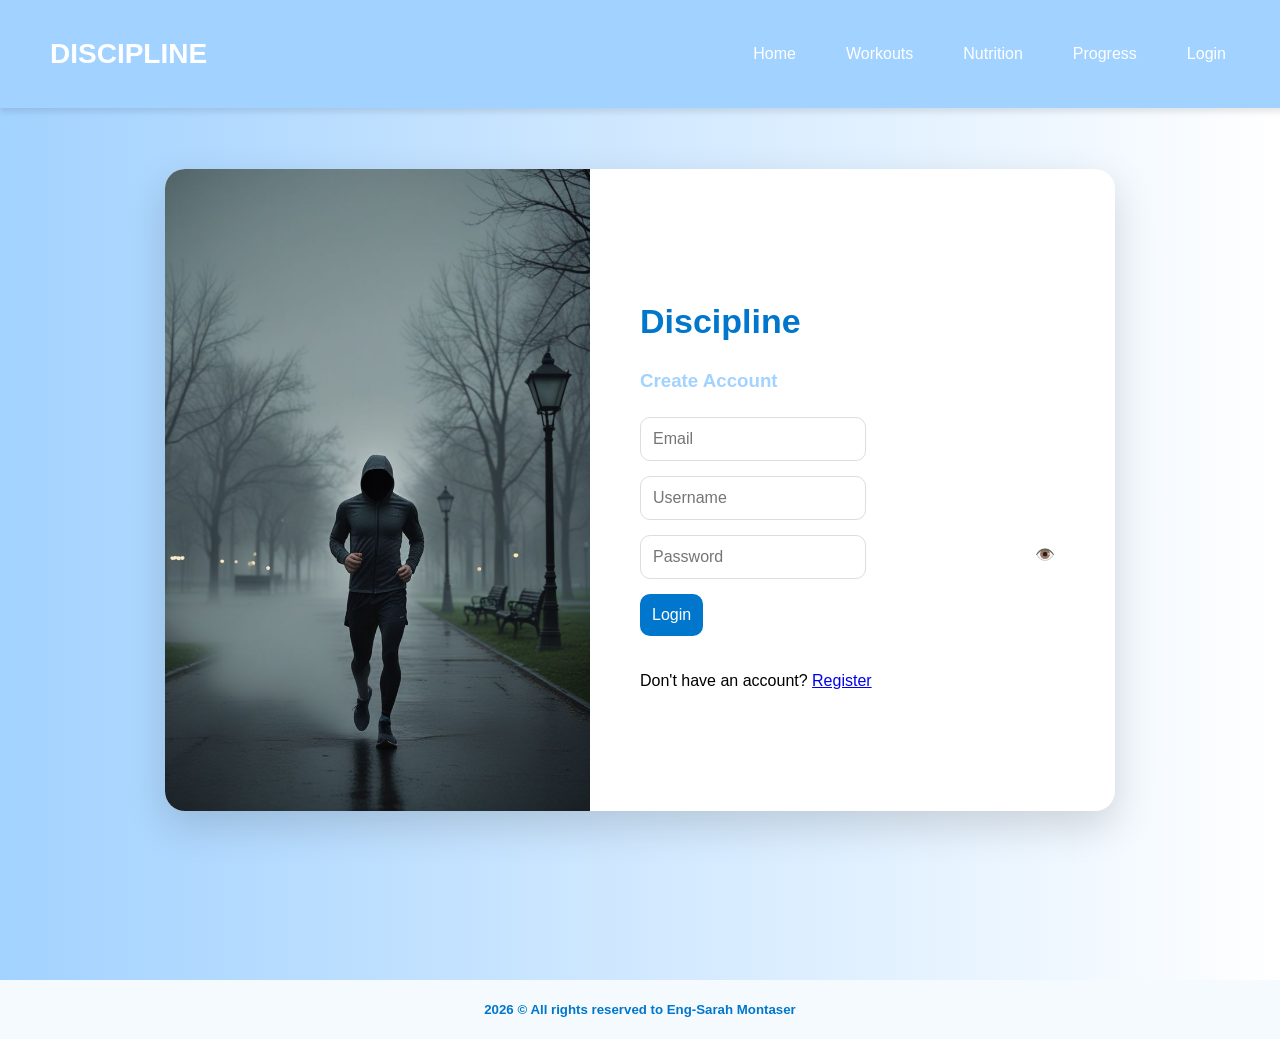
<file: Front/discipline/templates/login.html>
<!DOCTYPE html>
<html lang="en">
<head>
    <meta charset="UTF-8">
    <meta name="viewport" content="width=device-width, initial-scale=1.0">
    <link rel="icon" href="../static/discipline.png" type="image/png">
    <link rel="stylesheet" href="../static/discipline.css">
    <script src="../static/main.js"></script>
    <title>Discipline | Login</title>
</head>

<body>

<header>
    <nav class="navbar">
        <h1 class="logo">Discipline</h1>
        <ul class="nav-links">
            <li><a href="home.html">Home</a></li>
            <li><a href="workout.html">Workouts</a></li>
            <li><a href="nutrition.html">Nutrition</a></li>
            <li><a href="progress.html">Progress</a></li>

            <li id="loginItem"><a href="login.html">Login</a></li>
            <li>
                <div id="avatar" class="avatar" style="display:none;"></div>
            </li>
        </ul>
    </nav>
</header>

<section class="login-page">
    <div class="login-container">

        <div class="login-image">
            <img src="../static/loginpage.jpeg" alt="Healthy life">
        </div>

        <div class="login-form">
            <h2>Discipline</h2>
            <h3>Create Account</h3>

            <form id="loginForm">

                <input
                    type="email"
                    name="email"
                    id="email"
                    placeholder="Email"
                    required
                    pattern="^[a-zA-Z0-9._%+-]+@gmail\.com$"
                    title="Email must be a Gmail address"
                >

                <input
                    type="text"
                    id="username"
                    name="username"
                    placeholder="Username"
                    required
                    pattern="^[a-zA-Z0-9_]+$"
                    title="Only letters, numbers, and underscore (_) allowed"
                >

                <div style="position: relative;">
                    <input
                        type="password"
                        id="password"
                        name="password"
                        placeholder="Password"
                        required
                        pattern="^[a-zA-Z0-9]{6,}$"
                        title="At least 6 characters, letters and numbers only"
                    >

                    <span
                        onclick="togglePassword('password')"
                        style="position:absolute; right:10px; top:10px; cursor:pointer;"
                    >
                        👁️
                    </span>
                </div>

                <button type="submit">Login</button>

            </form>

            <p>Don't have an account? <a href="register.html">Register</a></p>
        </div>
    </div>
</section>

<section class="copyright">
    <h5>
        2026 &copy; All rights reserved to Eng-Sarah Montaser
    </h5>
</section>

<script>
function togglePassword(id) {
    const input = document.getElementById(id);
    if (!input) return;

    input.type = input.type === "password" ? "text" : "password";
}

const loginForm = document.getElementById("loginForm");

if (loginForm) {
    loginForm.addEventListener("submit", async function (e) {
        e.preventDefault();

        const email = document.getElementById("email").value.trim();
        const username = document.getElementById("username").value.trim();
        const password = document.getElementById("password").value;

        const emailRegex = /^[a-z0-9._%+-]+@gmail\.com$/;
        if (!emailRegex.test(email)) {
            alert("Email must be a Gmail address");
            return;
        }

        const usernameRegex = /^[a-zA-Z0-9_]+$/;
        if (!usernameRegex.test(username)) {
            alert("Username must contain only letters, numbers, and underscore (_)");
            return;
        }

        const passwordRegex = /^[a-zA-Z0-9]{6,}$/;
        if (!passwordRegex.test(password)) {
            alert("Password must be at least 6 characters and contain only letters and numbers");
            return;
        }

        try {
            const response = await fetch("http://127.0.0.1:5000/login", {
                method: "POST",
                headers: { "Content-Type": "application/json" },
                body: JSON.stringify({
                    email,
                    username,
                    password
                })
            });

            const result = await response.json();

            if (!response.ok) {
                alert(result.message || "Login failed");
                return;
            }

            localStorage.setItem("email", result.email);
            localStorage.setItem("username", result.username);

            window.location.replace("home.html");

        } catch (err) {
            console.error(err);
            alert("Server error");
        }
    });
}
</script>

</body>
</html>
</file>
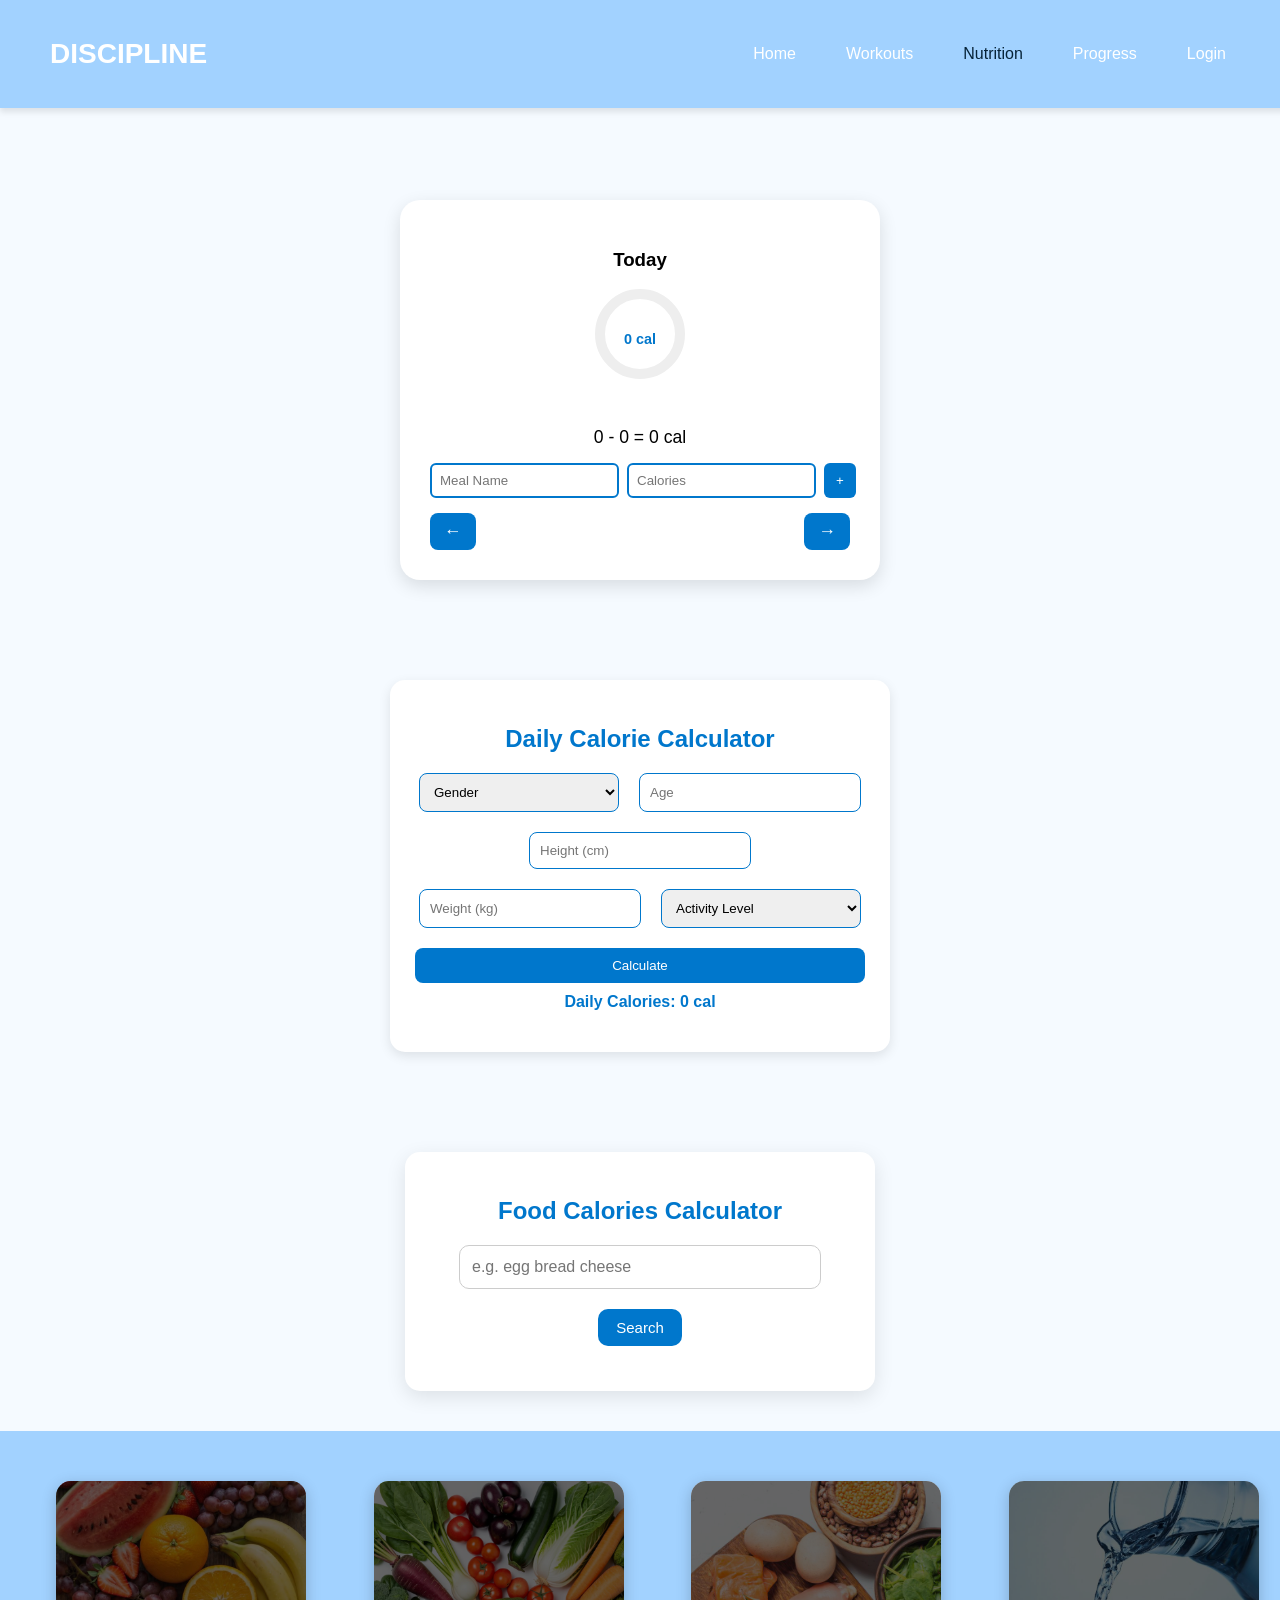
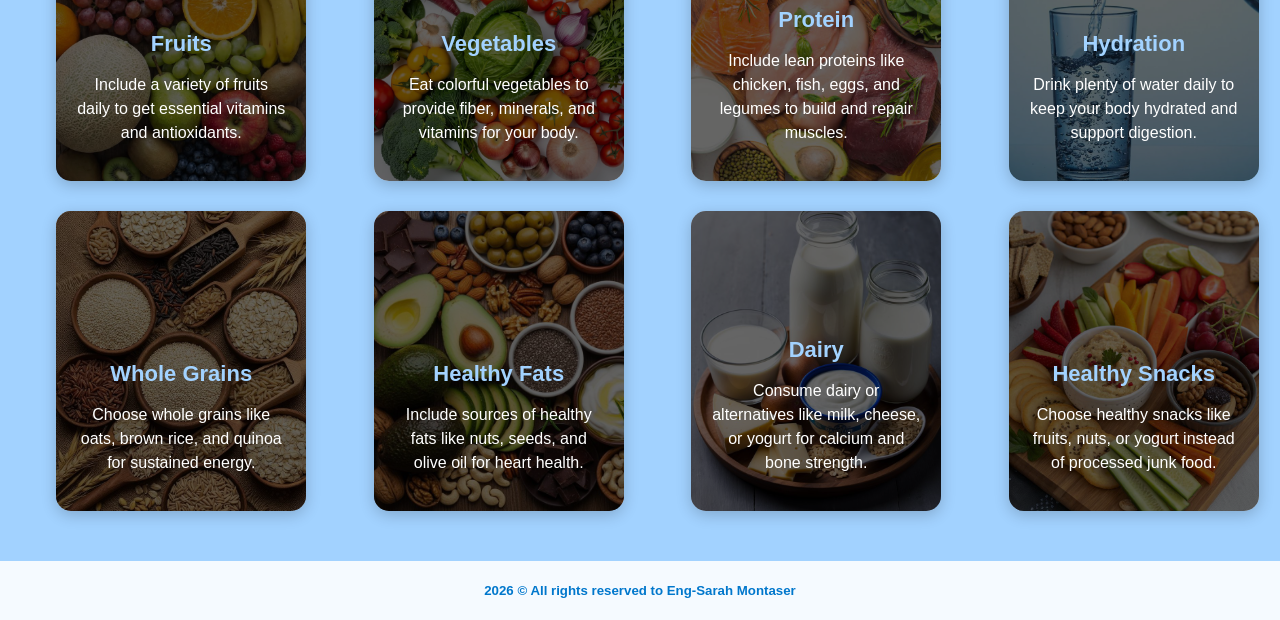
<file: Front/discipline/templates/nutrition.html>
<!DOCTYPE html>
<html lang="en">
<head>
    <meta charset="UTF-8">
    <meta name="viewport" content="width=device-width, initial-scale=1.0">
    <link rel="icon" href="../static/discipline.png" type="image/png">
    <link rel="stylesheet" href="../static/discipline.css">
    <script src="../static/main.js"></script>
    <title>Discipline | Nutrition</title>
</head>

<body>

<header>
    <nav class="navbar">
        <h1 class="logo">Discipline</h1>
        <ul class="nav-links">
            <li><a href="home.html">Home</a></li>
            <li><a href="workout.html">Workouts</a></li>
            <li><a href="nutrition.html" class="active">Nutrition</a></li>
            <li><a href="progress.html">Progress</a></li>

            <li id="loginItem"><a href="login.html">Login</a></li>
            <li>
                <div id="avatar" class="avatar" style="display:none;"></div>
            </li>
        </ul>
    </nav>
</header>

<!-- ===== DAY CARD CONTAINER ===== -->
<section class="day-section">
    <div id="day-Container"></div>
</section>

<!-- ===== CALORIE CALCULATOR ===== -->
<section class="calorie-section">
    <h2>Daily Calorie Calculator</h2>

    <div class="calculator-container">
        <select id="genderSelect">
            <option value="">Gender</option>
            <option value="male">Male</option>
            <option value="female">Female</option>
        </select>

        <input type="number" id="ageInput" placeholder="Age">
        <input type="number" id="heightInputCalc" placeholder="Height (cm)">
        <input type="number" id="weightInputCalc" placeholder="Weight (kg)">

        <select id="activitySelect">
            <option value="">Activity Level</option>
            <option value="1.2">Sedentary</option>
            <option value="1.375">Lightly Active</option>
            <option value="1.55">Moderately Active</option>
            <option value="1.725">Very Active</option>
            <option value="1.9">Extra Active</option>
        </select>

        <button onclick="calculateCalories()">Calculate</button>
    </div>

    <p id="calorieResult">Daily Calories: 0 cal</p>
</section>

<div class="calorie-search">
    <h2>Food Calories Calculator</h2>
    <input type="text" id="foodInput" placeholder="e.g. egg bread cheese">
    <button id="searchBtn">Search</button>
    <div id="results"></div>
</div>

<section class="tips-section">

    <div class="tip" id="fruits">
        <div class="tip-content">
            <h3>Fruits</h3>
            <p>Include a variety of fruits daily to get essential vitamins and antioxidants.</p>
        </div>
    </div>

    <div class="tip" id="vegetables">
        <div class="tip-content">
            <h3>Vegetables</h3>
            <p>Eat colorful vegetables to provide fiber, minerals, and vitamins for your body.</p>
        </div>
    </div>

    <div class="tip" id="protein">
        <div class="tip-content">
            <h3>Protein</h3>
            <p>Include lean proteins like chicken, fish, eggs, and legumes to build and repair muscles.</p>
        </div>
    </div>

    <div class="tip" id="hydration">
        <div class="tip-content">
            <h3>Hydration</h3>
            <p>Drink plenty of water daily to keep your body hydrated and support digestion.</p>
        </div>
    </div>

    <div class="tip" id="wholegrains">
        <div class="tip-content">
            <h3>Whole Grains</h3>
            <p>Choose whole grains like oats, brown rice, and quinoa for sustained energy.</p>
        </div>
    </div>

    <div class="tip" id="healthyfats">
        <div class="tip-content">
            <h3>Healthy Fats</h3>
            <p>Include sources of healthy fats like nuts, seeds, and olive oil for heart health.</p>
        </div>
    </div>

    <div class="tip" id="dairy">
        <div class="tip-content">
            <h3>Dairy</h3>
            <p>Consume dairy or alternatives like milk, cheese, or yogurt for calcium and bone strength.</p>
        </div>
    </div>

    <div class="tip" id="snacks">
        <div class="tip-content">
            <h3>Healthy Snacks</h3>
            <p>Choose healthy snacks like fruits, nuts, or yogurt instead of processed junk food.</p>
        </div>
    </div>

</section>

<section class="copyright">
    <h5>
        2026 &copy; All rights reserved to Eng-Sarah Montaser
    </h5>
</section>

</body>
</html>
</file>
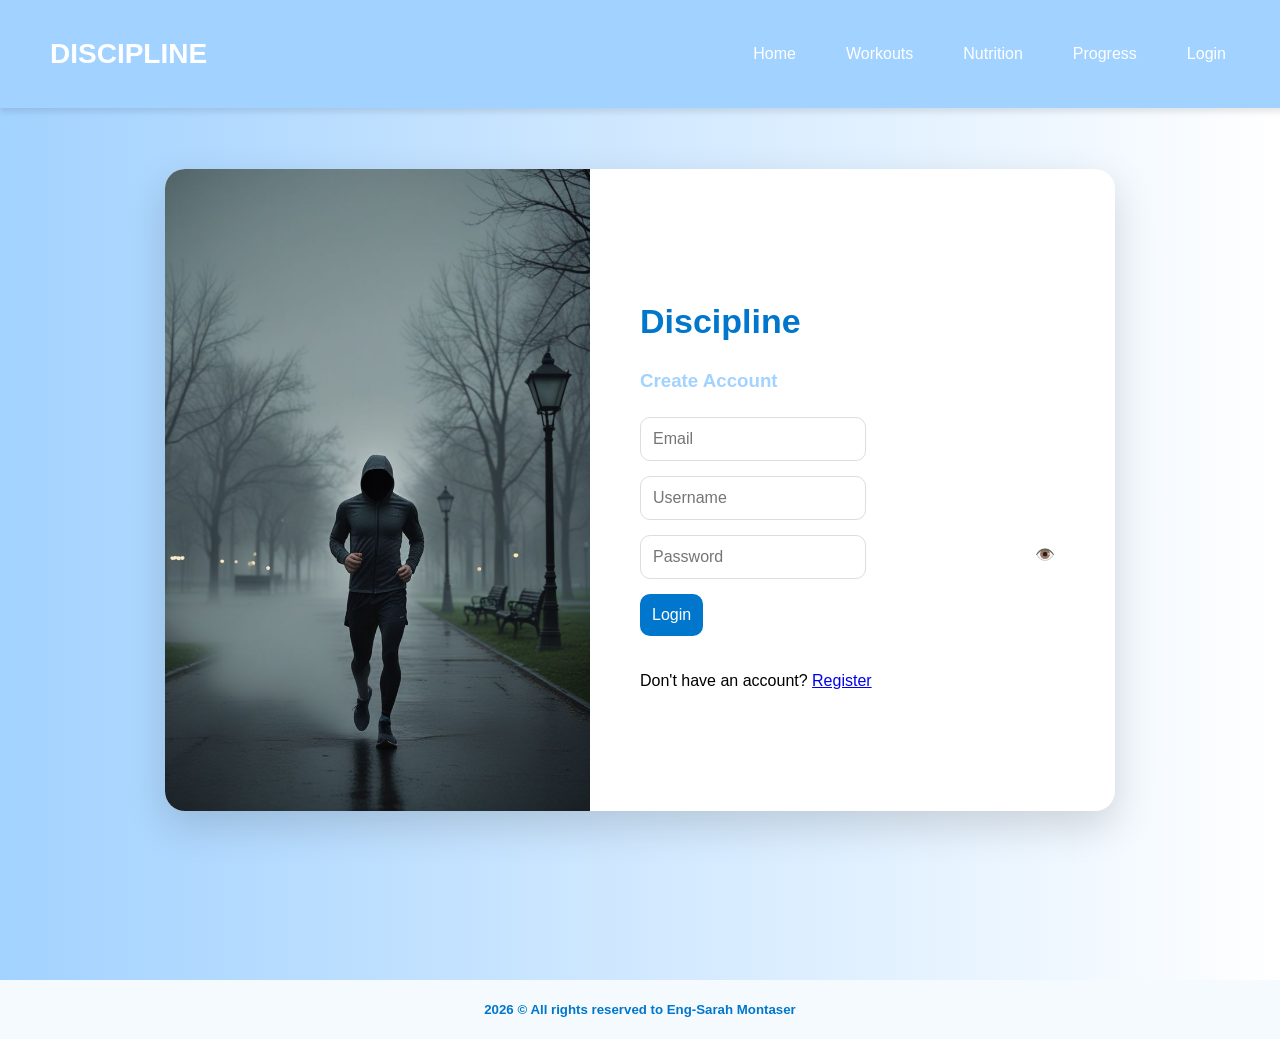
<file: Front/discipline/templates/profile.html>
<!DOCTYPE html>
<html lang="en">
<head>
    <meta charset="UTF-8">
    <meta name="viewport" content="width=device-width, initial-scale=1.0">
    <link rel="icon" href="../static/discipline.png" type="image/png">
    <link rel="stylesheet" href="../static/discipline.css">
    <script src="../static/main.js"></script>
    <title>Discipline | Profile</title>
</head>

<body>

<header>
    <nav class="navbar">
        <h1 class="logo">Discipline</h1>
        <ul class="nav-links">
            <li><a href="home.html" class="active">Home</a></li>
            <li><a href="workout.html">Workouts</a></li>
            <li><a href="nutrition.html">Nutrition</a></li>
            <li><a href="progress.html">Progress</a></li>

            <li id="loginItem"><a href="login.html">Login</a></li>
            <li>
                <div id="avatar" class="avatar" style="display:none;"></div>
            </li>
        </ul>
    </nav>
</header>

<section class="login-page">
    <div class="login-container">

        <div class="login-image">
            <img src="../static/loginpage.jpeg" alt="Healthy life">
        </div>

        <div class="login-form">
            <h2>Discipline</h2>
            <h3>Edit Profile</h3>

            <!-- Email ثابت -->
            <p><strong>Email:</strong> <span id="userEmail"></span></p>

            <!-- Username ثابت (عرض فقط) -->
            <p><strong>Username:</strong> <span id="userName"></span></p>

            <!-- تغيير الباسورد فقط -->
            <input type="password" id="newPassword" placeholder="New Password">

            <div>
                <button type="button" onclick="saveChanges()">Save</button>
            </div>

            <div>
                <button type="button" onclick="logout()">Logout</button>
            </div>

        </div>
    </div>
</section>

<section class="copyright">
    <h5>
        2026 &copy; All rights reserved to Eng-Sarah Montaser
    </h5>
</section>

<script>
window.addEventListener("DOMContentLoaded", () => {
    const email = localStorage.getItem("email");
    const username = localStorage.getItem("username");

    if (!email) {
        window.location.href = "login.html";
        return;
    }

    document.getElementById("userEmail").textContent = email;
    document.getElementById("userName").textContent = username || email.split("@")[0];
});

function saveChanges() {
    const email = localStorage.getItem("email");
    const newPassword = document.getElementById("newPassword").value;

    if (!email) {
        alert("No email found");
        return;
    }

    if (!newPassword) {
        alert("Enter new password");
        return;
    }

    fetch("http://127.0.0.1:5000/update-user", {
        method: "POST",
        headers: { "Content-Type": "application/json" },
        body: JSON.stringify({
            email: email,
            password: newPassword
        })
    })
    .then(res => res.json())
    .then(data => {
        alert(data.message);
        localStorage.setItem("password", newPassword);
    })
    .catch(err => {
        console.error(err);
        alert("Error updating password");
    });
}

function logout() {
    localStorage.removeItem("email");
    localStorage.removeItem("username");

    window.location.href = "login.html";
}
</script>

</body>
</html>
</file>
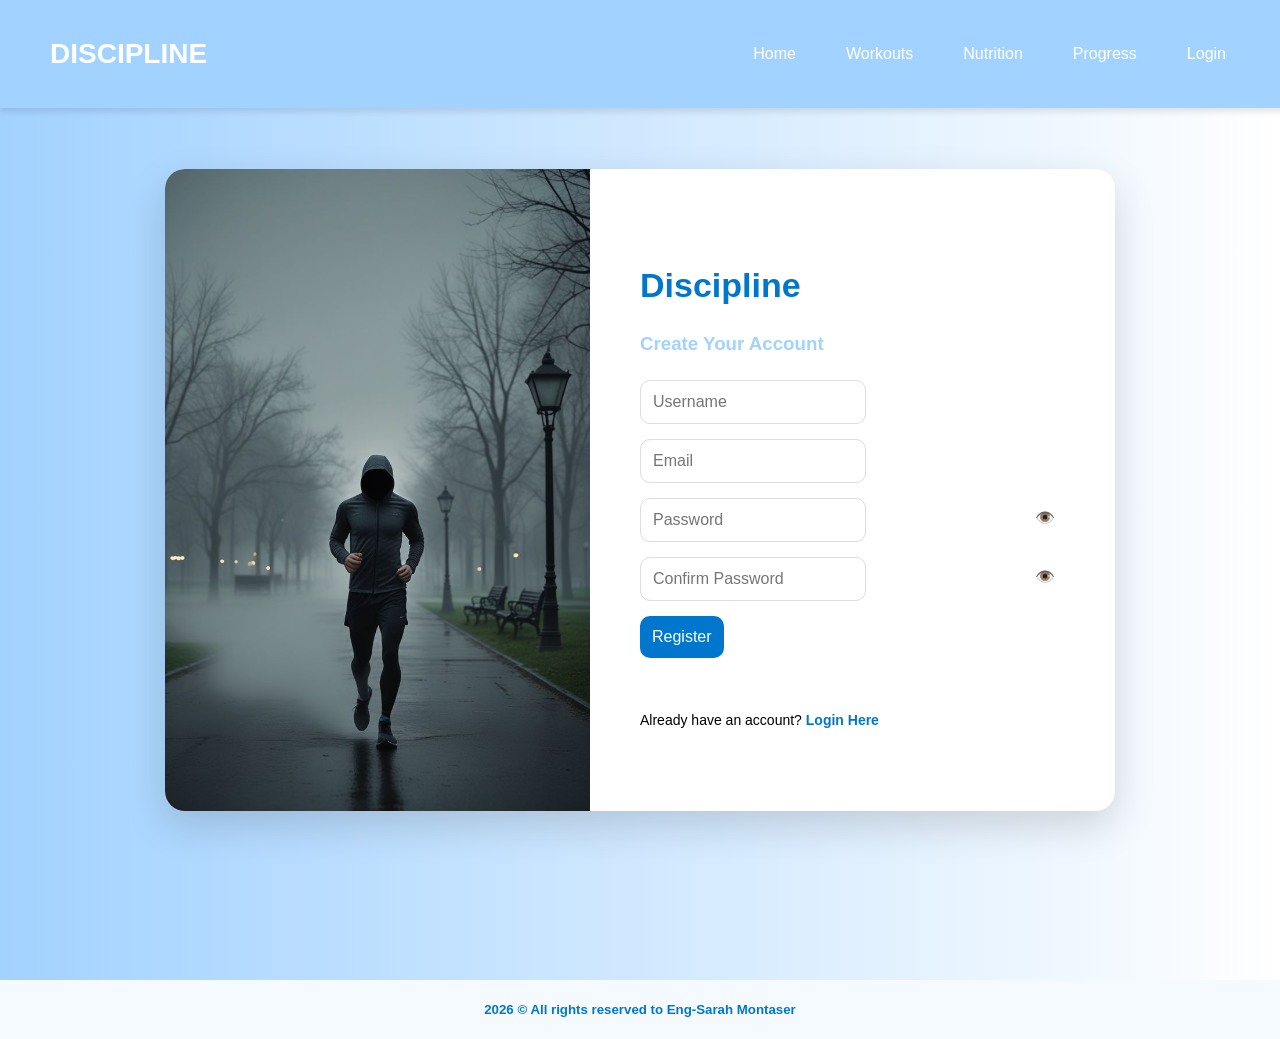
<file: Front/discipline/templates/register.html>
<!DOCTYPE html>
<html lang="en">
<head>
    <meta charset="UTF-8">
    <meta name="viewport" content="width=device-width, initial-scale=1.0">
    <link rel="icon" href="../static/discipline.png" type="image/png">
    <link rel="stylesheet" href="../static/discipline.css">
    <script src="../static/main.js"></script>
    <title>Discipline | Register</title>
</head>

<body>

<header>
    <nav class="navbar">
        <h1 class="logo">Discipline</h1>
        <ul class="nav-links">
            <li><a href="home.html">Home</a></li>
            <li><a href="workout.html">Workouts</a></li>
            <li><a href="nutrition.html">Nutrition</a></li>
            <li><a href="progress.html">Progress</a></li>

            <li id="loginItem"><a href="login.html">Login</a></li>
            <li>
                <div id="avatar" class="avatar" style="display:none;"></div>
            </li>
        </ul>
    </nav>
</header>

<section class="login-page">
    <div class="login-container">

        <!-- Image Section -->
        <div class="login-image">
            <img src="../static/loginpage.jpeg" alt="Healthy life">
        </div>

        <!-- Form Section -->
        <div class="login-form">
            <h2>Discipline</h2>
            <h3>Create Your Account</h3>

            <form id="registerForm">

                <input
                    type="text"
                    id="username"
                    name="username"
                    placeholder="Username"
                    required
                    pattern="^[a-zA-Z0-9_]+$"
                    title="Only letters, numbers, and underscore (_) allowed"
                >

                <input
                    type="email"
                    id="email"
                    name="email"
                    placeholder="Email"
                    required
                    pattern="^[a-zA-Z0-9._%+-]+@gmail\.com$"
                    title="Only Gmail addresses allowed"
                >

                <div style="position: relative;">
                    <input
                        type="password"
                        id="password"
                        name="password"
                        placeholder="Password"
                        required
                        pattern="^[a-zA-Z0-9]{6,}$"
                        title="At least 6 characters, letters and numbers only"
                    >
                    <span
                        onclick="togglePassword('password')"
                        style="position:absolute; right:10px; top:10px; cursor:pointer;"
                    >
                        👁️
                    </span>
                </div>

                <div style="position: relative;">
                    <input
                        type="password"
                        id="confirm_password"
                        name="confirm_password"
                        placeholder="Confirm Password"
                        required
                    >
                    <span
                        onclick="togglePassword('confirm_password')"
                        style="position:absolute; right:10px; top:10px; cursor:pointer;"
                    >
                        👁️
                    </span>
                </div>

                <button type="submit">Register</button>

            </form>

            <!-- Login Link -->
            <div class="register-link">
                <p>Already have an account? <a href="login.html">Login Here</a></p>
            </div>

        </div>

    </div>
</section>

<section class="copyright">
    <h5>
        2026 &copy; All rights reserved to Eng-Sarah Montaser
    </h5>
</section>

<script>
function togglePassword(id) {
    const input = document.getElementById(id);
    if (!input) return;

    input.type = input.type === "password" ? "text" : "password";
}

// 🟢 Register logic
const registerForm = document.getElementById("registerForm");

if (registerForm) {
    registerForm.addEventListener("submit", async function (e) {
        e.preventDefault();

        const username = document.getElementById("username").value.trim();
        const email = document.getElementById("email").value.trim();
        const password = document.getElementById("password").value;
        const confirmPassword = document.getElementById("confirm_password").value;

        const usernameRegex = /^[a-zA-Z0-9_]+$/;
        if (!usernameRegex.test(username)) {
            alert("Username must contain only letters, numbers, and underscore (_)");
            return;
        }

        const emailRegex = /^[a-z0-9._%+-]+@gmail\.com$/;
        if (!emailRegex.test(email)) {
            alert("Email must be a Gmail address");
            return;
        }

        const passwordRegex = /^[a-zA-Z0-9]{6,}$/;
        if (!passwordRegex.test(password)) {
            alert("Password must be at least 6 characters and contain only letters and numbers");
            return;
        }

        if (password !== confirmPassword) {
            alert("Passwords do not match!");
            return;
        }

        try {
            const response = await fetch("http://127.0.0.1:5000/register", {
                method: "POST",
                headers: { "Content-Type": "application/json" },
                body: JSON.stringify({
                    username,
                    email,
                    password
                })
            });

            const result = await response.json();

            alert(result.message);

            if (response.ok) {
                localStorage.setItem("userName", username);
                window.location.href = "home.html";
            }

        } catch (err) {
            console.error(err);
            alert("Server error");
        }
    });
}
</script>

</body>
</html>
</file>
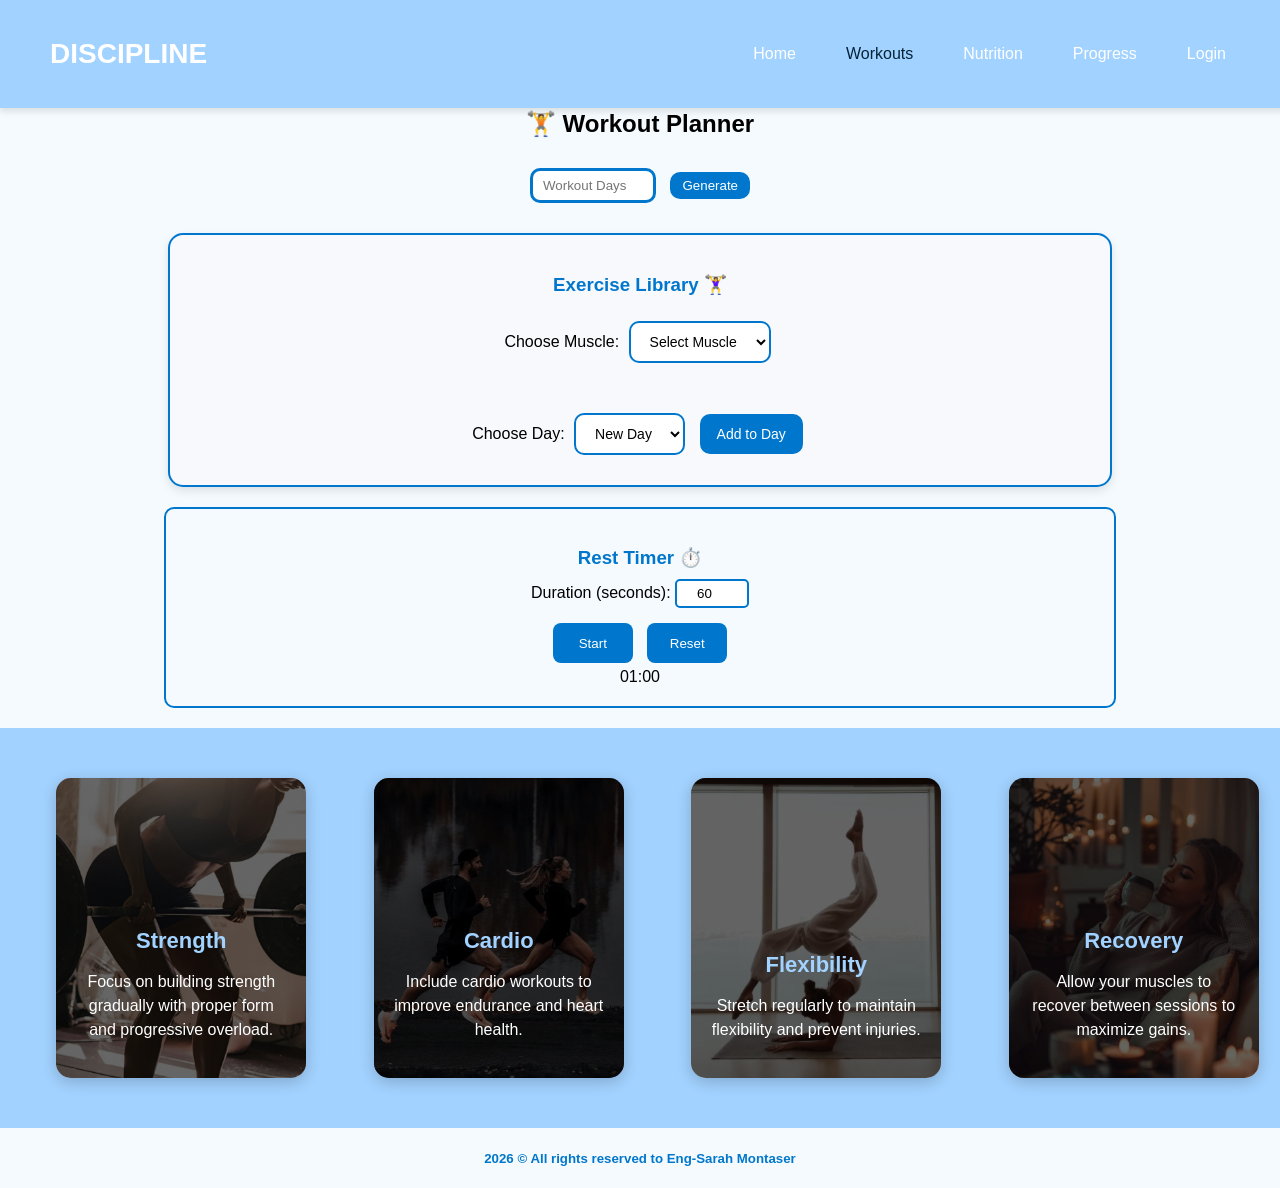
<file: Front/discipline/templates/workout.html>
<!DOCTYPE html>
<html lang="en">
<head>
    <meta charset="UTF-8">
    <meta name="viewport" content="width=device-width, initial-scale=1.0">
    <link rel="icon" href="../static/discipline.png" type="image/png">
    <link rel="stylesheet" href="../static/discipline.css">
    <script src="../static/main.js"></script>
    <title>Discipline | Workout</title>
</head>

<body>

<header>
    <nav class="navbar">
        <h1 class="logo">Discipline</h1>
        <ul class="nav-links">
            <li><a href="home.html">Home</a></li>
            <li><a href="workout.html" class="active">Workouts</a></li>
            <li><a href="nutrition.html">Nutrition</a></li>
            <li><a href="progress.html">Progress</a></li>

            <li id="loginItem"><a href="login.html">Login</a></li>
            <li>
                <div id="avatar" class="avatar" style="display:none;"></div>
            </li>
        </ul>
    </nav>
</header>

<section class="planner">
    <h1>🏋 Workout Planner</h1>

    <div class="setup">
        <input type="number" id="daysInput" placeholder="Workout Days" min="1" max="7">
        <button onclick="generateDays()">Generate</button>
    </div>

    <div id="workoutContainer"></div>
</section>

<div class="exercise-library">
    <h3>Exercise Library 🏋️‍♀️</h3>

    <label>Choose Muscle:</label>
    <select id="muscleSelect" onchange="showExerciseVideos()">
        <option value="">Select Muscle</option>
        <option value="Chest">Chest</option>
        <option value="Back">Back</option>
        <option value="Legs">Legs</option>
        <option value="Shoulders">Shoulders</option>
        <option value="Arms">Arms</option>
        <option value="Core">Core</option>
    </select>

    <div id="videoLibrary" class="video-library">
        <!-- هنا هتظهر فيديوهات العضلة -->
    </div>

    <label>Choose Day:</label>

    <select id="daySelect">
        <option value="">New Day</option>
    </select>

    <button onclick="addSelectedVideosToDay()">Add to Day</button>
</div>

<div id="timerContainer" class="rest-timer">
    <h3>Rest Timer ⏱️</h3>

    <label>Duration (seconds):</label>
    <input type="number" id="restTimeInput" value="60" min="5">

    <div>
        <button id="startStopBtn">Start</button>
        <button id="resetBtn">Reset</button>
    </div>

    <div id="restDisplay">01:00</div>
</div>

<section class="tips-section">

    <div class="tip" id="strength">
        <div class="tip-content">
            <h3>Strength</h3>
            <p>Focus on building strength gradually with proper form and progressive overload.</p>
        </div>
    </div>

    <div class="tip" id="cardio">
        <div class="tip-content">
            <h3>Cardio</h3>
            <p>Include cardio workouts to improve endurance and heart health.</p>
        </div>
    </div>

    <div class="tip" id="flexibility">
        <div class="tip-content">
            <h3>Flexibility</h3>
            <p>Stretch regularly to maintain flexibility and prevent injuries.</p>
        </div>
    </div>

    <div class="tip" id="recovery">
        <div class="tip-content">
            <h3>Recovery</h3>
            <p>Allow your muscles to recover between sessions to maximize gains.</p>
        </div>
    </div>

</section>

<section class="copyright">
    <h5>
        2026 &copy; All rights reserved to Eng-Sarah Montaser
    </h5>
</section>

</body>
</html>
</file>
<file: Front/discipline/static/discipline.css>
body {
    margin: 0;
    font-family: 'Poppins', sans-serif;
    background-color: #f5faff;
}
.navbar {
    display: flex;
    width: 95%;
    justify-content: space-between;
    align-items: center;
    padding: 15px 50px;
    background-color:  #a2d2ff; 
    box-shadow: 0 4px 6px rgba(0,0,0,0.1);
    position: fixed;
    top: 0;
    z-index: 1000;
}

.logo {
    color:white; 
    font-size: 28px;
    font-weight: 700;
    text-transform: uppercase;
}

.nav-links {
    list-style: none;
    display: flex;
    gap: 30px;
    margin: 0;
    padding: 0;
}

.nav-links li a {
    text-decoration: none;
    color: white;
    font-weight: 500;
    transition: all 0.3s ease;
    padding: 5px 10px;
    border-radius: 5px;
}

.nav-links li a:hover {
    background-color: #ffffff;
    color: #0077cc;
    transform: scale(1.05);
}
.nav-links li a.active {
    color: #062338;
}

.nav-links li a.active::after {
    transform: scaleX(1);
}
.wter-section {
    margin-top: 100px;
    padding: 100px 0;
    background-color: #f5faff; 
    text-align: center;
}

.wter-container {
    display: flex;
    justify-content: center;
    gap: 40px;
    flex-wrap: wrap;
}

.wter-item {
    display: flex;
    flex-direction: column;
    align-items: center;
    width: 100px;
    transition: transform 0.3s ease;
}

.wter-item img {
    width: 60px;
    height: 60px;
    margin-bottom: 10px;
}

.wter-item h3 {
    font-size: 16px;
    color: #0077cc; 
    margin: 0;
}

.wter-item:hover {
    transform: scale(1.1);
}

.discipline-section {
    position: relative; 
    width: 100%;
    height: 80vh;
    background: url('../static/disciplinsection.jpeg') no-repeat ;
    background-size: cover;
    background-position: center;
    background-attachment: scroll;
    display: flex;
    align-items: center;
    justify-content: center; 
    opacity: 0.9; 
    color:#ffffff;
}

.discipline-section::before {
    content: '';
    position: absolute;
    top: 0; 
    left: 0;
    width: 100%; 
    height: 100%;
    background-color: rgba(0,0,0,0.5); 
    z-index: 1;
}

.discipline-container {
    max-width: 700px;
    margin: 0 auto;
    position: relative;
    z-index: 2;
    text-align: center;
    padding: 20px;
}

.tips-section {
    display: flex;
    flex-wrap: wrap;
    justify-content: space-around;
    padding: 50px 20px;
    gap: 30px;
    background-color:#a2d2ff; 
}

.tip {
    width: 250px;
    height: 300px;
    border-radius: 15px;
    margin-left: 35px;
    position: relative;
    overflow: hidden;
    display: flex;
    align-items: flex-end;
    padding: 0; 
    box-shadow: 0 4px 15px rgba(0,0,0,0.2);
    transition: transform 0.3s ease;
    background-size: cover;       
    background-repeat: no-repeat;
    background-position: center;  
}

.tip::before {
    content: '';
    position: absolute;
    top:0; left:0;
    width: 100%;
    height: 100%;
    background-color: rgba(0,0,0,0.6); 
    z-index: 1;
}

.tip-content {
    position: relative;
    z-index: 2;
    padding: 20px; 
    color: white;
    text-align: center;
}

.tip:hover {
    transform: scale(1.05);
}

#pray {
    background-image: url('../static/praytips.jpeg');
}

#eat {
    background-image: url('../static/eattips.jpeg');
}

#workout {
    background-image: url('../static/traintips.jpeg');
}
#sleep {
    background-image: url('../static/sleep.jpeg');
}

#water {
    background-image: url('../static/water.jpeg');
}

#focus {
    background-image: url('../static/foucs.jpeg');
  
}
#routine {
    background-image: url('../static/routein.jpeg'); 
  }
#mentalhealth { 
    background-image: url('../static/mental-health.jpeg');
  }
  /*workout*/
  #strength {
  background-image: url('../static/strength.jpeg');
}

#cardio {
  background-image: url('../static/cardio.jpeg');
}

#flexibility {
  background-image: url('../static/flexibility.jpeg');
}

#recovery {
  background-image: url('../static/recovery.jpeg');
}
/*nutrition page*/
#fruits { 
  background-image: url('../static/fruits.jpeg');
  }
#vegetables { 
  background-image: url('../static/vegetabels.jpeg'); 
}
#protein {
    background-image: url('../static/protein.jpeg'); 
  }
#hydration { 
    background-image: url('../static/Hydration.jpeg');
  }
#wholegrains {
    background-image: url('../static/grains.jpeg');
  }
#healthyfats {
    background-image: url('../static/healthy-fats.jpeg'); 
  }
#dairy { 
    background-image: url('../static/dairy.jpeg'); 
  }
#snacks { 
    background-image: url('../static/healthy-snacks.jpeg');
  }

.tip h3 {
    font-size: 22px;
    margin-bottom: 10px;
    color: #a2d2ff; 
}

.tip p {
    font-size: 16px;
    line-height: 1.5;
}

.aboutus {
  padding: 20px 20px;
  background-color:  #38648d; 
  color: #f5efe6; 
}

.about-content {
  display: flex;
  flex-wrap: wrap;
  justify-content: space-between;
  align-items: center;
  gap: 50px;
}

.about-text {
  flex: 1 1 400px;
  font-size: 1.1em;
  line-height: 1.9;
}

.about-text p:first-child {
  letter-spacing: 2px;
  font-weight: bold;
  color: #ffffff;
}

.about-text h3 {
  margin-bottom: 15px;
  font-size: 42px;
  color: #000000;
}

.about-image {
  flex: 1 1 300px;
  text-align: center;
}

.about-image img {
  width: 100%;
  max-width: 420px;
  border-radius: 15px;
  box-shadow: 0 10px 30px rgba(0, 0, 0, 0.3);
  transition: 0.4s;
}

.about-image img:hover {
  transform: scale(1.05);
}

.cta {
  margin-top: 30px;
}
/* زرار التسجيل / الدخول */
.login-btn {
  background-color: #ffffff;      /* خلفية بيضاء */
  color: #38648d;                 /* لون أزرق غامق متناسق مع الtheme */
  padding: 12px 30px;             /* المسافة داخل الزرار */
  font-size: 1.1em;               /* حجم الخط */
  font-weight: bold;              /* خط ثقيل */
  border-radius: 25px;            /* حواف دائرية */
  text-decoration: none;          /* إزالة الخط السفلي */
  transition: 0.3s;               /* انتقال سلس عند hover */
  display: inline-block; 
         /* عشان يبقى قابل للضغط */
  
}

.login-btn:hover {
  background-color: #ffffff;      /* نفس الخلفية */
  transform: scale(1.07);         /* يكبر شوي عند المرور بالماوس */
}





.copyright h5{
   text-align: center;
    color: #0077cc;
}

/* ====== Login/Register Page ====== */
.login-page {
  min-height: 100vh;
  background: linear-gradient(to right, #a2d2ff, #ffffff);
  display: flex;
  justify-content: center;
  align-items: center;
  padding: 40px;
}

.login-container {
  background: white;
  display: flex;
  border-radius: 20px;
  overflow: hidden;
  max-width: 950px;
  width: 100%;
  box-shadow: 0 15px 40px rgba(0,0,0,0.15);
}

/* Image Section */
.login-image {
  flex: 1;
}

.login-image img {
  width: 100%;
  height: 100%;
  object-fit: cover;
}

/* Form Section */
.login-form {
  flex: 1;
  padding: 50px;
  display: flex;
  flex-direction: column;
  justify-content: center;
}

.login-form h2 {
  font-size: 34px;
  margin-bottom: 10px;
  color: #0077cc;
}

.login-form h3 {
  color: #a2d2ff;
  margin-bottom: 25px;
}

.login-form input[type="text"],
.login-form input[type="email"],
.login-form input[type="password"] {
  padding: 12px;
  margin-bottom: 15px;
  border-radius: 10px;
  border: 1px solid #ddd;
  font-size: 16px;
  transition: 0.3s;
}

.login-form input:focus {
  border-color: #a2d2ff;
  outline: none;
  box-shadow: 0 0 5px rgba(162,210,255,0.5);
}

/* Button */
.login-form button {
  padding: 12px;
  background-color: #0077cc;
  color: white;
  border: none;
  border-radius: 10px;
  font-size: 16px;
  cursor: pointer;
  transition: 0.3s;
  margin-bottom: 20px;
}

.login-form button:hover {
  background-color: #005fa3;
  transform: scale(1.05);
}

/* Register Link */
.register-link {
  margin-top: 20px;
  font-size: 14px;
}

.register-link a {
  color: #0077cc;
  font-weight: bold;
  text-decoration: none;
}

.register-link a:hover {
  text-decoration: underline;
}

.container {
  max-width: 900px;
  margin: 40px auto;
  padding: 80px;
  text-align: center;
}

.card {
  background: #fff;
  border-radius: 20px;
  padding: 100px;
  margin: 20px 0;
  box-shadow: 0 8px 20px rgba(0,0,0,0.1);
}

.inputs input {
  padding: 8px 15px;
  width: 100px;
  margin: 5px;
  border-radius: 5px;
  border: 2px solid #0077cc;
  font-size: 16px;
}
.inputs button {
  padding: 8px 12px;
  margin: 5px;
  border-radius: 5px;
  border: none;
  background: #0077cc;
  color: white;
  cursor: pointer;
}
.inputs button:hover { background: #005fa3; }

.bmi-bar {
  position: relative;
  width: 100%;
  height: 10px;
  background: #eee;
  border-radius: 5px;
  margin: 20px 0px 70px;
  
}
#bmiIndicator {
  position: absolute;
  width: 6px;
  height: 20px;
  top: -5px;
  background: green;
}

.card canvas {
  margin: 15px auto;
  display: block;
}

.card p { margin: 5px 0; font-size: 14px; }

.card input {
  padding: 8px;
  width: 120px;
  margin: 5px;
  border-radius: 5px;
  border: 2px solid #0077cc;
}
.card button {
  padding: 8px 15px;
  margin: 5px;
  border-radius: 10px;
  border: none;
  background: #0077cc;
  color: white;
  cursor: pointer;
  transition: 0.3s;
}
.card button:hover { 
  background: #005fa3;
  
  transform: scale(1.05);
}

.water-card canvas { background: #fff; border-radius: 50%; }
.sleep-card canvas { background: #fff; border-radius: 50%; }

.nap-reminder-card {
    margin-top: 30px;
    padding: 20px;
    background: #f0f8ff;
    border-radius: 15px;
    text-align: center;
    box-shadow: 0 5px 15px rgba(0,0,0,0.1);
}

.nap-reminder-card input {
    width: 60%;
    padding: 8px;
    margin: 10px 5px;
    border-radius: 10px;
    border: 1px solid #0077cc;
    font-size: 16px;
    text-align: center;
}

.nap-reminder-card button {
    padding: 8px 15px;
    margin: 5px;
    border-radius: 10px;
    border: none;
    background: #0077cc;
    color: white;
    cursor: pointer;
    transition: 0.3s;
}

.nap-reminder-card button:hover {
    background: #005fa3;
    transform: scale(1.05);
}
/*workout*/

.planner h1{
  text-align:center;
  margin-top:110px;
  margin-bottom: 30px;
}
.setup{
  text-align:center;
  margin:30px 0 30px;
}
#daysInput{
  width:100px;
  padding:7px 10px;
  margin-right:10px;
  border-radius:10px;
  border:3px solid #0077cc;
}
button{
  padding:6px 12px;
  background:#0077cc;
  color:white;
  border:none;
  border-radius:10px;
  cursor:pointer;
}
button:hover{
  background:#005fa3;
  transform: scale(1.05);
}
.toggleDay{
  width:20px;
  cursor:pointer;
  transform:rotate(0deg);
}
.dayNameInput{
  color:black;
  font-weight:bold;
  font-size:1.1em;
  border:none;
  background:transparent;
  width:150px;
}
.deleteDayBtn{
  margin-left:  500px ;
  background:red;
  color:white;
  border:none;
  border-radius:4px;
  padding:10px 6px;
  cursor:pointer;
}
.deleteDayBtn:hover{
  background:#961717;
  transform: scale(1.05);

}
.exercise-container{
  display:none
}
.day-card{
  background: rgb(174, 204, 220);
  padding:20px;
  margin:20px auto;
  border-radius:20px;
  max-width:800px;
  box-shadow:0 5px 15px rgba(0,0,0,0.1);
}

.toggleExercise{
  width:18px;
  cursor:pointer;
  transform:rotate(0deg);
}
.deleteExerciseBtn{
  margin-left:690px;
  background:red;
  color:white;
  border:none;
  border-radius:4px;
  padding:2px 5px;
  cursor:pointer;
}
.deleteExerciseBtn:hover{
  background:#961717;
  transform: scale(1.05);

}
.exerciseName{
  width:150px;
  padding:7px 10px;
  margin-right:10px;
  border-radius:10px;
  border:3px solid #0077cc;
  margin-bottom: 30px;
}
.equipmentSelect{
  width:150px;
  padding:7px 10px;
  margin-right:10px;
  border-radius:10px;
  border:3px solid #0077cc;
}
.setsInput{
  width:50px;
  padding:7px 10px;
  margin-right:10px;
  border-radius:10px;
  border:3px solid #0077cc;

}

.small-input-weight{
  width:80px;
  padding:7px 10px;
  margin:0 50px 30px 50px;
  border-radius:10px;
  border:3px solid #0077cc;

}
.small-input-reps{
  width:80px;
  padding:7px 10px;
  margin:0 50px 30px 50px;
  border-radius:10px;
  border:3px solid #0077cc;

}
.failure-checkbox{
  width:20px;
  height: 20px;
  accent-color: #0077cc;
 
}



/* ==========================
   Container المكتبة
========================== */
.exercise-library {
  text-align: center;
  width: 100%;
  max-width: 900px;
  margin: 20px auto;
  padding: 20px;
  border: 2px solid #0077cc;
  border-radius: 15px;
  background-color: #f7f9fc;
  box-shadow: 0 4px 10px rgba(0,0,0,0.1);
  font-family: 'Poppins', sans-serif;
}

/* عنوان المكتبة */
.exercise-library h3 {
 
  color: #0077cc;
  margin-bottom: 15px;
}

/* Dropdowns و Buttons */
.exercise-library select {
  padding: 10px 15px;
  margin: 10px 5px;
  border-radius: 10px;
  border: 2px solid #0077cc;
  font-size: 14px;
  cursor: pointer;
  background-color: white;
  transition: 0.3s;
}


.exercise-library button{
   padding: 10px 15px;
  margin: 10px 5px;
  border-radius: 10px;
  border: 2px solid #0077cc;
  font-size: 14px;
  cursor: pointer;
  background-color:#0077cc;
  transition: 0.3s;

}
.exercise-library button:hover {
  background-color:#005fa3;
  color: white;
}
/* ==========================
   Video Library Grid
========================== */
.video-library {
  display: flex;
  flex-wrap: wrap;
  gap: 15px;
  max-height: 300px; /* Scrollable */
  overflow-y: auto;
  margin: 10px 0 20px 0;
  padding-right: 5px; /* عشان scrollbar مش يغطي المحتوى */
}

/* Video Card */
.video-card {
  flex: 1 1 200px; /* تقريباً 200px لكل كرت */
  border: 2px solid #0077cc;
  border-radius: 10px;
  padding: 10px;
  background-color: rgb(174, 204, 220);
  box-shadow: 0 2px 6px rgba(0,0,0,0.1);
  text-align: center;
  transition: transform 0.2s, box-shadow 0.2s;
}

.video-card:hover {
  transform: translateY(-5px);
  box-shadow: 0 6px 12px rgba(0,0,0,0.15);
}

/* Video iframe */
.video-card iframe {
  border-radius: 10px;
  margin-top: 8px;
  width: 100%;
  height: 120px;
}

/* Checkbox + label */
.video-card input[type="checkbox"] {
  accent-color: #0077cc;
  transform: scale(1.2);
  margin-right: 5px;
}

.video-card label {
  font-weight: 500;
  color: #333;
}
.rest-timer {
  border: 2px solid #0077cc;
  border-radius: 10px;
  padding: 20px;
  width: 908px;
  text-align: center;
  font-family: Arial, sans-serif;
  margin: 20px auto;

}

.rest-timer h3 {
  margin-bottom: 10px;
  color: #0077cc;
}

.rest-timer .restDisplay {
  
  margin: 15px 0;

}

.rest-timer input {
  width: 60px;
  padding: 5px;
  margin-bottom: 10px;
  border-radius: 5px;
  border: 2px solid #0077cc;
  text-align: center;
}

.rest-timer button {
  padding: 5px 10px;
  margin: 5px;
  width: 80px;
  height: 40px;
  border-radius: 8px;
  border: none;
  background-color: #0077cc;
  color: white;
  cursor: pointer;
}

.rest-timer button:hover {
  background-color: #005fa3;
  transform: scale(1.03);
}

/*nutrition*/
/* =======================================
   Nutrition Section Styling
======================================= */
/*day section*/
.day-section{
  margin-top: 200px;
}
/* ===== CALORIE SECTION ===== */
.calorie-section {
  max-width: 450px;
  margin: 100px auto;
  padding: 25px;
  background: #fff;
  border-radius: 15px;
  box-shadow: 0 4px 12px rgba(0,0,0,0.1);
  transition: 0.3s ease;
}
.calorie-section:hover {
  transform: translateY(-50px);
}
.calorie-section h2 {
  color: #0077cc;
  margin-bottom: 20px;
  text-align: center;
}

/* ===== Calculator Section ===== */
.calculator-container {
  display: flex;
  flex-wrap: wrap;
  gap: 20px;
  justify-content: center;
  margin-bottom: 10px;
}

.calculator-container select,
.calculator-container input {
  width: 200px;
  padding: 10px;
  border-radius: 8px;
  border: 1px solid #0077cc;
}

.calculator-container button {
  width: 100%;
  max-width: 450px;
  padding: 10px 20px;
  background: #0077cc;
  color: #fff;
  border: none;
  border-radius: 8px;
  cursor: pointer;
}

.calculator-container button:hover {
  background: #005fa3;
}

#calorieResult {
  font-weight: 600;
  text-align: center;
  margin-top: 10px;
  color: #0077cc;
}

/* ===== DAY CARD (مكبر) ===== */
.days-cards {
  background: #fff;
  margin: 30px auto;
  padding: 30px;
  border-radius: 20px;
  width: 420px;
  box-shadow: 0 6px 18px rgba(0,0,0,0.12);
  text-align: center;
  position: relative;
  transition: 0.3s ease;
}

.days-cards:hover {
  transform: translateY(-50px);
}

/* ===== Circle Container ===== */
.circle-container {
  position: relative;
  width: 120px;
  height: 120px;
  margin: 0 auto 15px;
}

.progress-circle {
  transform: rotate(-90deg);
}

.bg-circle,
.fg-circle {
  fill: none;
  stroke-width: 10;
}

.bg-circle {
  stroke: #eee;
}

.fg-circle {
  stroke: #0077cc;
  stroke-linecap: round;
  transition: stroke-dashoffset 0.5s ease;
}

.circle-text {
  position: absolute;
  top: 0;
  left: 0;
  width: 120px;
  height: 100px;
  display: flex;
  align-items: center;
  justify-content: center;
  font-weight: 600;
  font-size: 0.9rem;
  color: #0077cc;
}

/* ===== Calories Info ===== */
.calories-info {
  margin-bottom: 15px;
  font-size: 1.1rem;
}

/* ===== Meals Section ===== */
.add-meal-container {
  display: flex;
  gap: 8px;
  margin-bottom: 15px;
}

.add-meal-container input {
  flex: 1;
  padding: 8px;
  border-radius: 6px;
  border: 2px solid #0077cc;
}

.add-meal-container button {
  background: #0077cc;
  color: #fff;
  border: none;
  border-radius: 6px;
  padding: 0 12px;
  cursor: pointer;
}

.add-meal-container button:hover {
  background: #005fa3;
}

/* ===== Meal Items ===== */
.meals div {
  display: flex;
  justify-content: space-between;
  margin-bottom: 6px;
}

.meals input {
  padding: 4px;
  border-radius: 4px;
  border: 1px solid #0077cc;
}

.meals button {
  background: #ff4d4d;
  color: #fff;
  border: none;
  border-radius: 4px;
  cursor: pointer;
}

.meals button:hover {
  background: #cc0000;
}

/* ===== Day Navigation ===== */
.day-nav {
  display: flex;
  justify-content: space-between;
  margin-top: 15px;
}

.day-nav button {
  background: #0077cc;
  border: none;
  padding: 8px 14px;
  border-radius: 8px;
  cursor: pointer;
  font-size: 1.1rem;
}

.day-nav button:hover {
  background: #005fa3;
}

/*search tool */
.calorie-search{
    width: 420px;
    margin: 40px auto;
    padding: 25px;
    background: white;
    border-radius: 15px;
    box-shadow: 0 6px 20px rgba(0,0,0,0.1);
    text-align: center;
    font-family: Arial, sans-serif;
}

.calorie-search h2{
    margin-bottom: 20px;
    color: #0077cc;
}

#foodInput{
    width: 80%;
    padding: 12px;
    border-radius: 10px;
    border: 1px solid #ccc;
    outline: none;
    font-size: 16px;
}

#foodInput:focus{
    border-color: #0077cc;
}

#searchBtn{
    margin-top: 20px;
    padding: 10px 18px;
    border: none;
    border-radius: 10px;
    background-color:#0077cc ;
    color: white;
    font-size: 15px;
    cursor: pointer;
    transition: 0.3s;
}

#searchBtn:hover{
    background-color: #005fa3;
}

#results{
    margin-top: 20px;
}

.food-item{
    display: flex;
    justify-content: space-between;
    padding: 10px 12px;
    margin-top: 8px;
    background: #f5f5f5;
    border-radius: 8px;
    font-size: 15px;
}

.total{
    margin-top: 15px;
    padding: 12px;
    background:#0077cc;
    color: white;
    border-radius: 10px;
    font-weight: bold;
}




.avatar {
  width: 35px;
  height: 35px;
  border-radius: 50%;
  background-color: #8ebade;
  color: rgb(0, 0, 0);
  display: flex;
  align-items: center;
  justify-content: center;
  font-weight: bold;
  cursor: pointer;
  cursor: default;
  margin-bottom: 10px;
}




@media (max-width: 768px) {

  /* navbar */
  .navbar {
    padding: 10px 20px;
    flex-direction: column;
    align-items: flex-start;
  }

  .nav-links {
    flex-direction: column;
    gap: 10px;
    width: 100%;
  }

  /* login */
  .login-container {
    flex-direction: column;
  }

  .login-form {
    padding: 20px;
  }

  /* sections */
  .tips-section {
    flex-direction: column;
    align-items: center;
  }

  .tip {
    width: 90%;
    margin-left: 0;
  }

  /* about */
  .about-content {
    flex-direction: column;
    text-align: center;
  }

  /* cards */
  .card {
    padding: 20px;
  }

  .container {
    padding: 20px;
  }

  /* workout buttons fix */
  .deleteDayBtn {
    margin-left: 0;
    width: 100%;
  }

  .deleteExerciseBtn {
    margin-left: 0;
  }

  /* inputs */
  .small-input-weight,
  .small-input-reps {
    margin: 10px;
    width: 70px;
  }

  /* rest timer */
  .rest-timer {
    width: 90%;
  }

  /* calorie section */
  .calorie-section,
  .days-cards,
  .calorie-search {
    width: 90%;
  }

}
</file>
